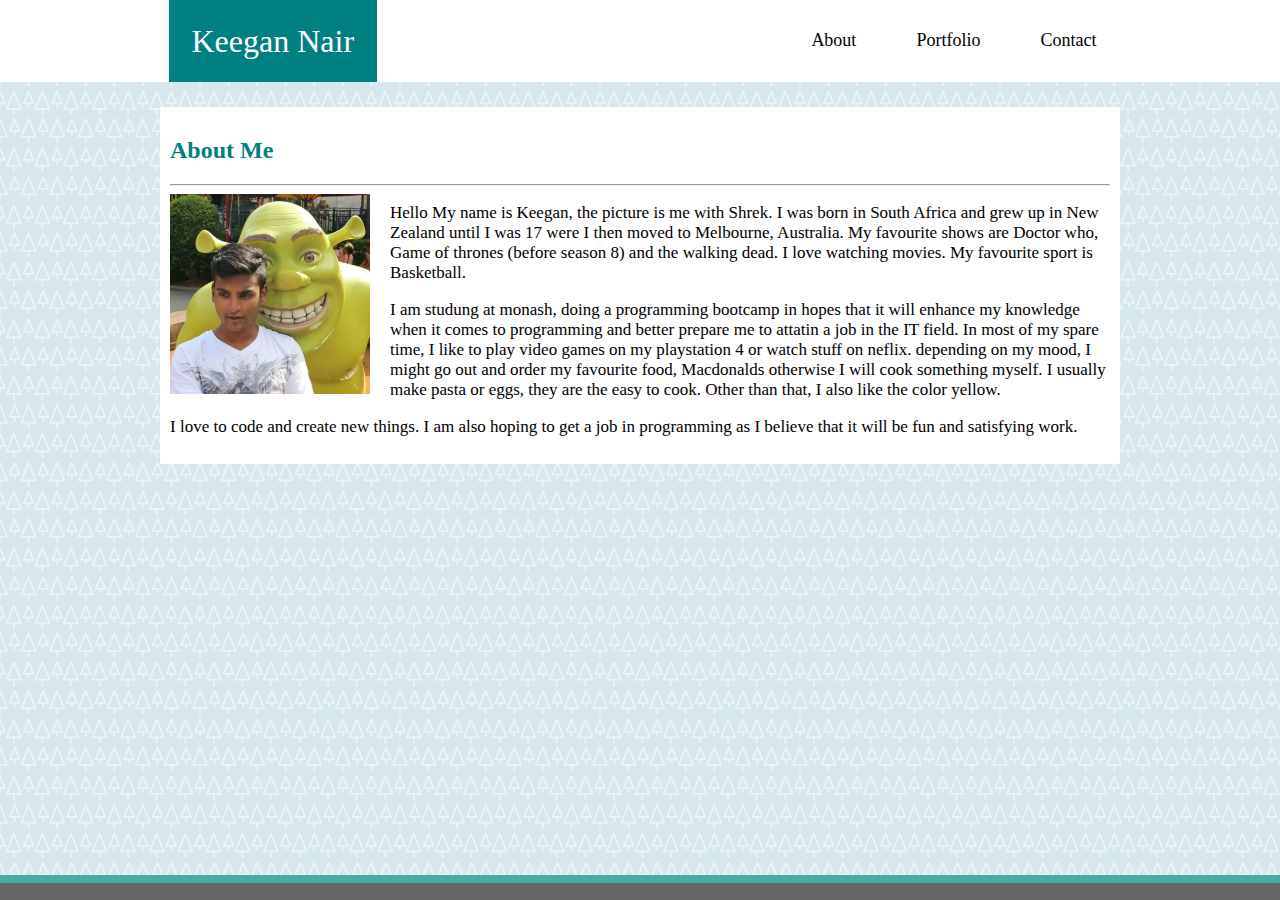
<file: index.html>
<!DOCTYPE html>
<html lang="en">
<head>
    <meta charset="UTF-8">
    <meta name="viewport" content="width=device-width, initial-scale=1.0">
    <meta http-equiv="X-UA-Compatible" content="ie=edge">
    <link rel = "stylesheet" href = "assets/css/style.css" />
    <title>Portfolio </title>
</head>

<body>   
    <body background="assets/images/trees.png">
<header>
    <div class="header">
        <a class="active" >Keegan Nair</a>
        <div class="header-right">
          <a href="#About" href="#About">About</a>
          <a href="portfolio.html">Portfolio</a>
          <a href="contact.html">Contact</a>
        </div>
      </div>
</header>

<div class="content">
    <h2>About Me</h2>
<hr>

<img src="assets/images/ProfilePic.jpg"  width="200" height="200" > 


<p>Hello My name is Keegan, the picture is me with Shrek. I was born in South Africa
  and grew up in New Zealand until I was 17 were I then moved to Melbourne, Australia.
 My favourite shows are Doctor who, Game of thrones (before season 8) and the walking dead.
  I love watching movies. My favourite sport is Basketball. </p>

<p>I am studung at monash, doing a programming bootcamp in hopes that it will
  enhance my knowledge when it comes to programming and better prepare me 
to attatin a job in the IT field. In most of my spare time, I like to play video games on my playstation 4 or watch stuff on neflix.
  depending on my mood, I might go out and order my favourite food, Macdonalds otherwise
  I will cook something myself. I usually make pasta or eggs, they are the easy to cook.
  Other than that, I also like the color yellow.
</p>

<p>
 I love to code and create new things. I am also hoping to get a job in programming
 as I believe that it will be fun and satisfying work.
  </p>

</div>


</body>

<div class="footer">
    <p></p>
  </div>
</html>
</file>
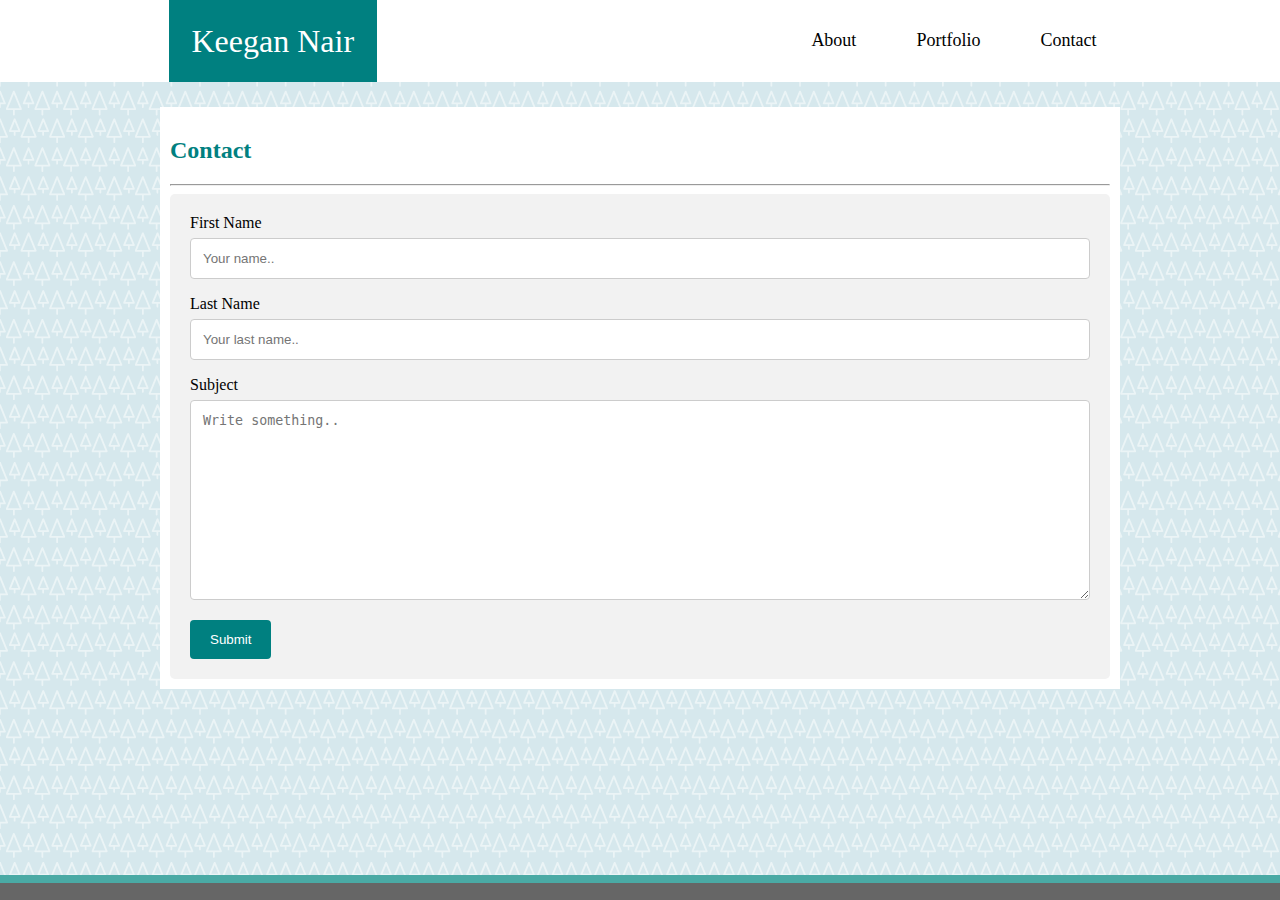
<file: contact.html>
<!DOCTYPE html>
<html lang="en">
<head>
    <meta charset="UTF-8">
    <meta name="viewport" content="width=device-width, initial-scale=1.0">
    <meta http-equiv="X-UA-Compatible" content="ie=edge">
    <link rel = "stylesheet" href = "assets/css/style.css" />
    <title>Portfolio </title>
  </head>

<body>
    <body background="assets/images/trees.png">
  <header>
    <div class="header">
        <a class="active" >Keegan Nair</a>
        <div class="header-right">
          <a href="index.html" >About</a>
          <a href="portfolio.html">Portfolio</a>
          <a href="contact.html">Contact</a>
        </div>
      </div>
  </header>




<div class="content">
    <h2>Contact </h2>
    <hr>

<div class="containerContact">
  <form action="/action_page.php">
    <label for="fname">First Name</label>
    <input type="text" id="fname" name="firstname" placeholder="Your name..">

    <label for="lname">Last Name</label>
    <input type="text" id="lname" name="lastname" placeholder="Your last name..">

    

    <label for="subject">Subject</label>
    <textarea id="subject" name="subject" placeholder="Write something.." style="height:200px"></textarea>

    <input type="submit" value="Submit">
  </form>

<div class="footer">
    <p></p>
  </div>

</body>



</html>
</file>
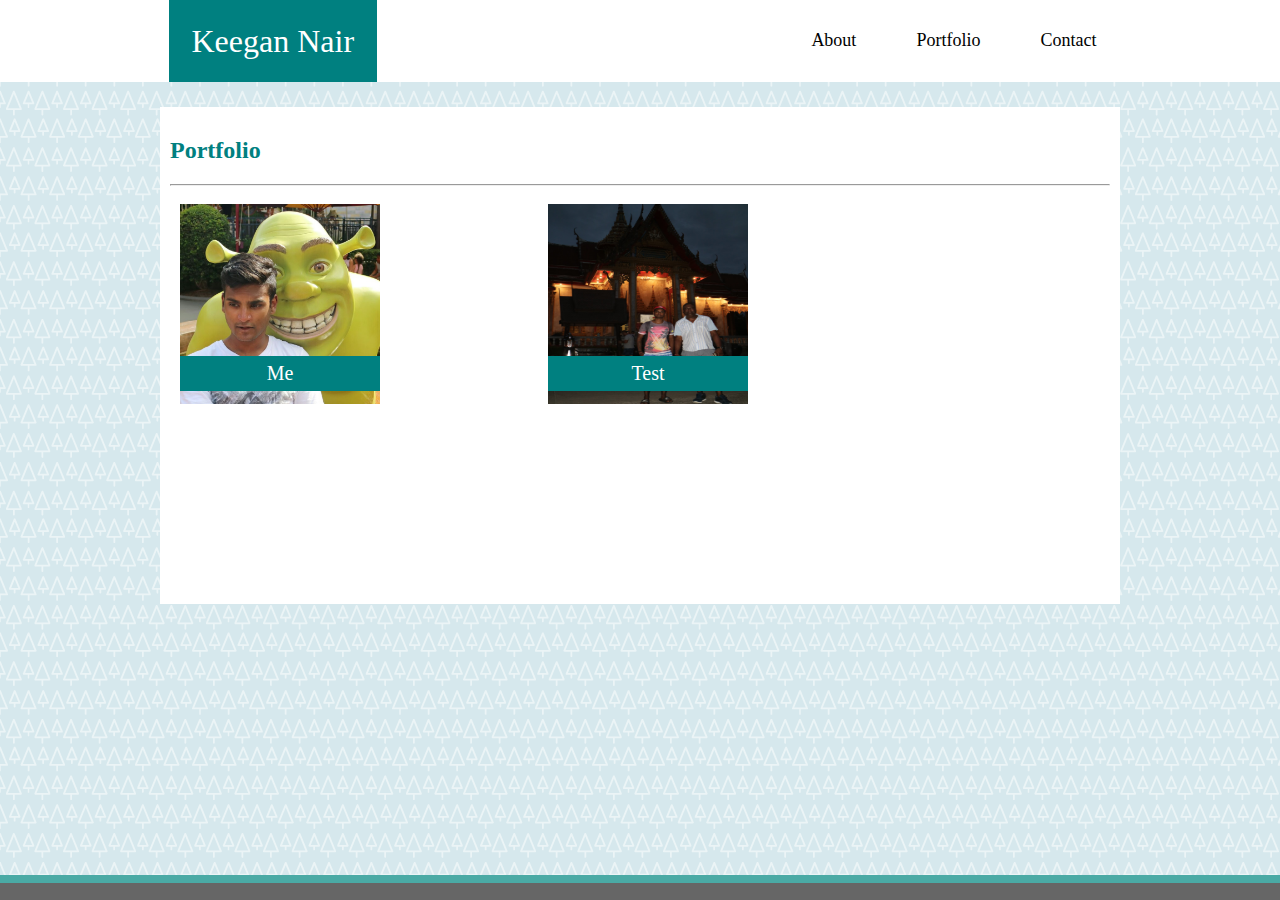
<file: portfolio.html>
<!DOCTYPE html>
<html lang="en">
<head>
    <meta charset="UTF-8">
    <meta name="viewport" content="width=device-width, initial-scale=1.0">
    <meta http-equiv="X-UA-Compatible" content="ie=edge">
    <link rel = "stylesheet" href = "assets/css/style.css" />

    

    <title>Portfolio </title>
</head>

<body>   
    <body background="assets/images/trees.png">
<header>
    <div class="header">
        <a class="active" >Keegan Nair</a>
        <div class="header-right">
          <a href="index.html">About</a>
          <a href="#portfolio">Portfolio</a>
          <a href="contact.html">Contact</a>
        </div>
      </div>
</header>



<div class="content">
    <h2>Portfolio</h2>
<hr>

<div class="container">

    <div id="img1">
        <img src="assets/images/ProfilePic.jpg"  width="200" height="200" > 
        <div class="absolute1">
            <p>Me </p>
        </div>
    </div>


    <div id="img2">
        <img src="assets/images/MeWithDad.jpg"  width="200" height="200" > 
        <div class="absolute1">
            <p>Test </p>
        </div>
    </div>







</div>

</body>
<div class="footer">
        <p></p>
      </div>
</html>



<!-- 
    
 
 

 </div>

<div class ="img2" src="assets/images/MeWithDad.jpg" alt="Me with Dad" 
height="200"> 
</div>



    




 
 <img3 src="assets/images/Capture.PNG" alt="sometext" 
 height="200" />

 <img4 src="assets/images/Goku.png" alt="sometext" 
 height="200" />
 
 <img5 src="assets/images/Art.png" alt="sometext" 
 height="200" />

    

</div> -->
</file>
<file: assets/css/style.css>
header{
  overflow: hidden;
  background-color: white;
  padding: 10px 10px;
  margin: auto;
  padding: 0%;
  max-width: 100%; 
}


.header {  
    max-width: 88%;
    
  }
  
  .header a {
    float: left;
    color: Black;
    text-align: center;
    padding: 30px;
    text-decoration: none;
    font-size: 18px; 
  }
  

  
  .header a:hover {
    background-color: #ddd;
    color: black;
  }
  
  .header a.active {
    margin-left: 15%;
    background-color: teal;
    color: white;
    padding: 2%;
    font-size: 32px;
    
  }
  
  .header-right {
    float: right;
  }
  
  @media screen and (max-width: 500px) {
    .header a {
      float: none;
      display: block;
      text-align: left;
   }
  }
    
   body {
    
     margin: 0;  /*this section allows the header to fully cover the top */
  }
  
  .content {
    max-width: 960px;
    margin: auto;
    margin-top: 25px;
    background: white;
    padding: 10px;
    
    top: 50px;
  }

h2{
  color: teal;
}

h3{
  color: teal;
}

 img{
   float: left;
   position: relative;
   margin-right: 20px;
   margin-bottom: 7px;
 }

 p{
   font: Arial,'Helvetica Neue', Helvetica, sans-serif;
   font-size: 17px;
 }
  


 * {box-sizing: border-box;}

 input[type=text], select, textarea {
  width: 100%;
  padding: 12px;
  border: 1px solid #ccc;
  border-radius: 4px;
  box-sizing: border-box;
  margin-top: 6px;
  margin-bottom: 16px;
  resize: vertical;
}

input[type=submit] {
  background-color: teal;
  color: white;
  padding: 12px 20px;
  border: none;
  border-radius: 4px;
  cursor: pointer;
}

input[type=submit]:hover {
  background-color: green;
}

.containerContact {
  border-radius: 5px;
  background-color: #f2f2f2;
  padding: 20px;
}

.footer {
  position: fixed;
  left: 0;
  bottom: 0;
  width: 100%;
  background-color: #666666;
  color: white;
  text-align: center;
  border-top: 8px solid #4aaaa5;
  
}


.container{
  background: white;
  position: relative;
  padding: 10px;
  margin-bottom: 200px;
  text-align: center;
  height: 200px;
}


#img1{
  position: relative;
  float: left;
  
  width: 40%;
}

#img2{
  position: relative; 
  float: left;
  
}



.absolute1 p{
  background: teal;
  width: 200px;
  position: absolute;
  padding: 6px;
  text-align: center;
  bottom: 0;
  color: white;
  font-size: 20px;
}

 
#absolute2 p{
  background: teal;
  width: 200px;
  position: absolute;
  padding: 6px;
  text-align: center;
  bottom: 0;
  color: white;
  font-size: 20px;
}
</file>
